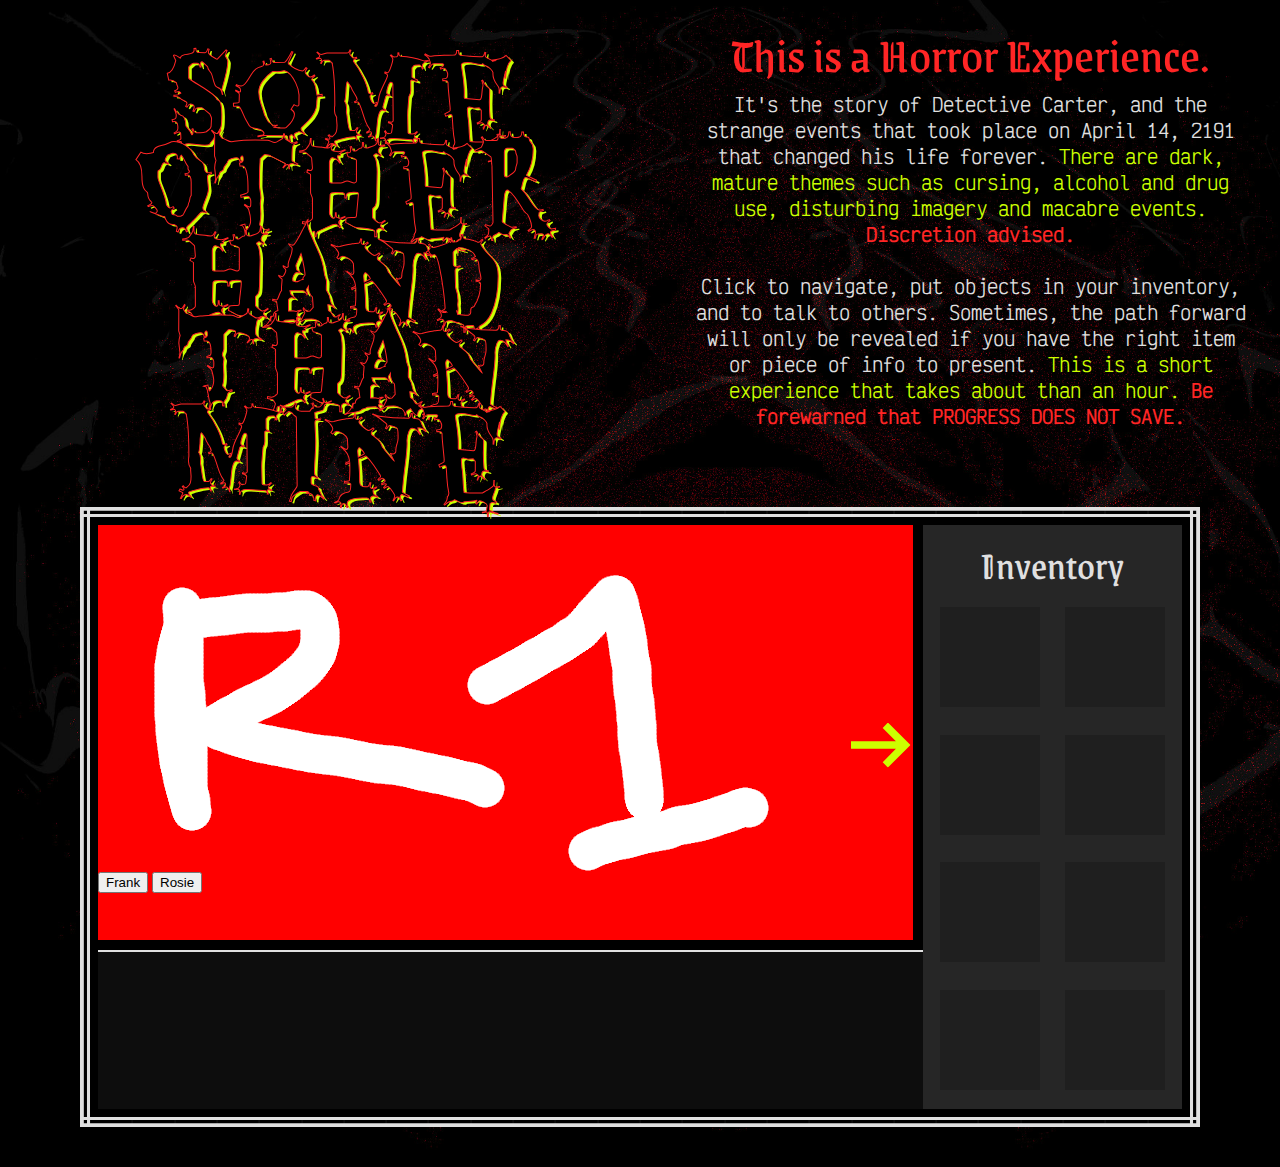
<file: index.html>
<!doctype html>

<html>
    <head>
        <meta charset="utf-8">
        <title>Some Other Hand Than Mine</title>
        <link rel="preconnect" href="https://fonts.googleapis.com">
        <link rel="preconnect" href="https://fonts.gstatic.com" crossorigin>
        <link href="https://fonts.googleapis.com/css2?family=Eater&display=swap" rel="stylesheet">
        <link href="https://fonts.googleapis.com/css2?family=Grenze+Gotisch:wght@100..900&display=swap" rel="stylesheet">
        <link href="https://fonts.googleapis.com/css2?family=Victor+Mono:ital,wght@0,100..700;1,100..700&display=swap" rel="stylesheet">
        <link rel="stylesheet" href="index.css">
    </head>

    <body>
        <div class="title-container">
            <div>
                <h1>Some Other<br>Hand<br>Than Mine</h1>
            </div>
            <div>
                <h2>This is a Horror Experience.</h2>
                <p id="instructions">It's the story of Detective Carter, and the strange events that took place on April 14, 2191 that changed his life forever. 
                    <span>There are dark, mature themes such as cursing, alcohol and drug use, disturbing imagery and macabre events. <strong>Discretion advised.</strong></span>
                    <br><br>Click to navigate, put objects in your inventory, and to talk to others. Sometimes, the path forward will only be revealed if you have the right item or piece of info to present.
                    <span>This is a short experience that takes about than an hour. <strong>Be forewarned that PROGRESS DOES NOT SAVE.</strong></span>
            </div>
        </div>
        <iframe src="\scene1.html" title="Some Other Hand Than Mine game frame"></iframe>
    </body>

</html>
</file>
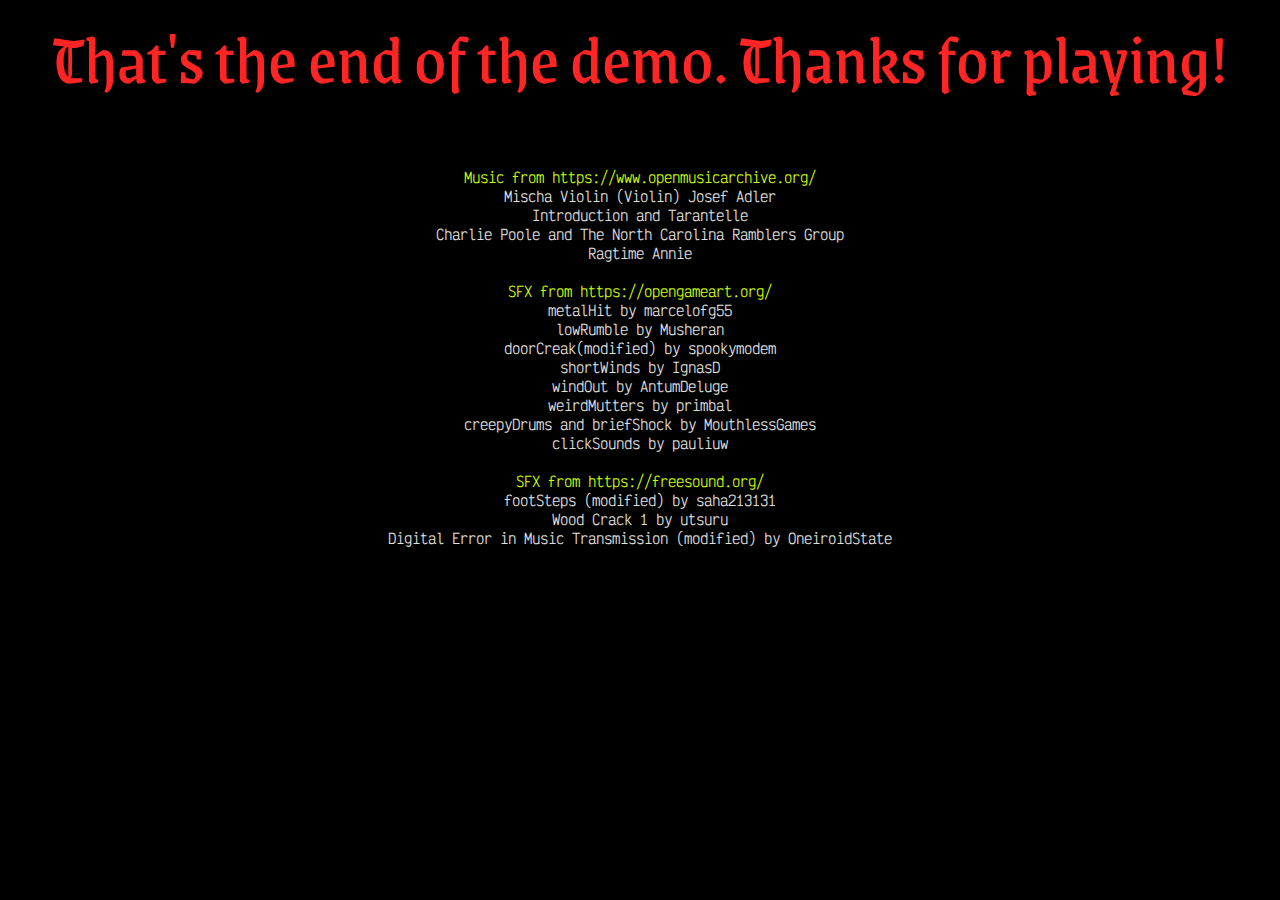
<file: outro.html>
<head>
        <link rel="preconnect" href="https://fonts.googleapis.com">
        <link rel="preconnect" href="https://fonts.gstatic.com" crossorigin>
        <link href="https://fonts.googleapis.com/css2?family=Eater&display=swap" rel="stylesheet">
        <link href="https://fonts.googleapis.com/css2?family=Grenze+Gotisch:wght@100..900&display=swap" rel="stylesheet">
        <link href="https://fonts.googleapis.com/css2?family=Special+Elite&display=swap" rel="stylesheet">
        <link href="https://fonts.googleapis.com/css2?family=Victor+Mono:ital,wght@0,100..700;1,100..700&display=swap" rel="stylesheet">
<style>
html {
  background-color: #000000;
  background-size: cover;
}

h2 {
  margin-top: 25px;
  font-family: "Grenze Gotisch", serif;
  text-align: center;
  font-size: 8vmin;
  line-height: 90%;
  font-weight: 400;
  font-style: normal;
  color: #ff2525;
}

p {
  margin: 0px;
  font-family: "Victor Mono", serif;
  font-size: 14px;
  text-align: center;
  font-weight: 400;
  font-style: normal;
  color: #e0e0e0;
}

span {
  color: #CCFF00;
}
</style>
</head><body>
<h2>That's the end of the demo. Thanks for playing!</h2><br />
<p><span>Music from https://www.openmusicarchive.org/</span><br />
Mischa Violin (Violin) Josef Adler <br />
Introduction and Tarantelle <br />

Charlie Poole and The North Carolina Ramblers Group <br />
Ragtime Annie <br /><br />

<span>SFX from https://opengameart.org/</span><br />
metalHit by marcelofg55 <br />
lowRumble by Musheran <br />
doorCreak(modified) by spookymodem <br />
shortWinds by IgnasD <br />
windOut by AntumDeluge <br />
weirdMutters by primbal <br />
creepyDrums and briefShock by MouthlessGames <br />
clickSounds by pauliuw <br /><br />

<span>SFX from https://freesound.org/</span><br />
footSteps (modified) by saha213131 <br />
Wood Crack 1 by utsuru <br />
Digital Error in Music Transmission (modified) by OneiroidState <br />
</p>
</body>
</file>
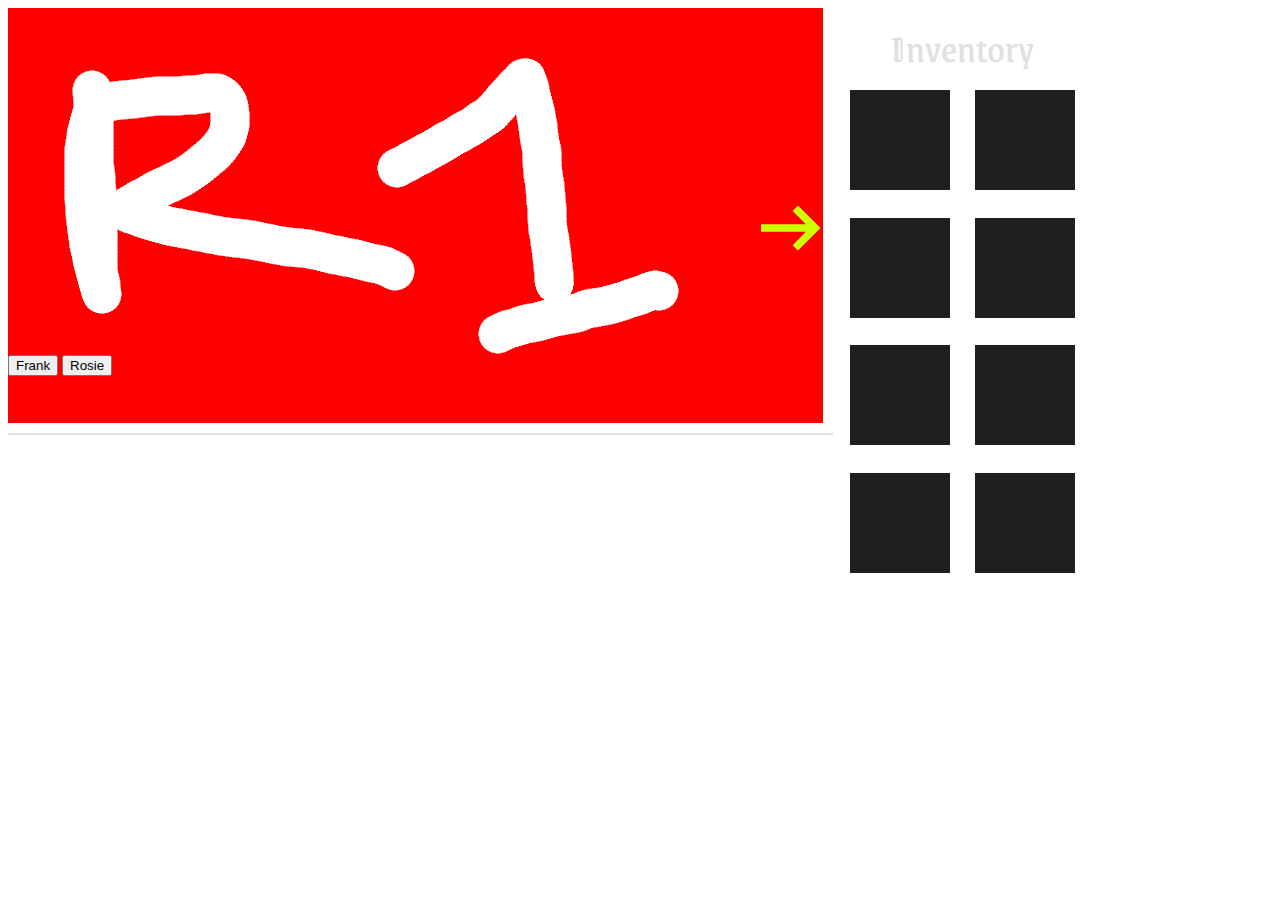
<file: scene1.html>
<!DOCTYPE html>
<html>
    <head>
        <meta charset="UTF-8">
        <meta http-equiv="X-UA-Compatible" content="IE=edge">
        <meta name="viewport" content="width=device-width, initial-scale=1.0">
        <title>Scene 1</title>
        <link rel="preconnect" href="https://fonts.googleapis.com">
        <link rel="preconnect" href="https://fonts.gstatic.com" crossorigin>
        <link href="https://fonts.googleapis.com/css2?family=Grenze+Gotisch:wght@100..900&display=swap" rel="stylesheet">
        <link href="https://fonts.googleapis.com/css2?family=Victor+Mono:ital,wght@0,100..700;1,100..700&display=swap" rel="stylesheet">
        <link rel="stylesheet" href="global.css">
        <script src="https://ajax.googleapis.com/ajax/libs/jquery/3.7.1/jquery.min.js"></script>
    </head>
<body>
    <div id="uiCont">
        <div id="playView">
            <img class="movement movementHide" id="moveUp" src="images\cursors\curNav.svg" />
            <img class="movement" id="moveRight" src="images\cursors\curNav.svg" />
            <img class="movement movementHide" id="moveDown" src="images\cursors\curNav.svg" />
            <img class="movement movementHide" id="moveLeft" src="images\cursors\curNav.svg" />
            <div id="mapMove">
            <div class="clickables">
                <button class="chars" id="frank">Frank</button>
                <button class="chars" id="rosie">Rosie</button>
                <button class="items" id="crate"><img src="test stuff\crate.png"></button>
                <button class="items" id="door"><img src="test stuff\door.png"></button>
            </div>
            </div>
        </div>
        <div id="invBox">
            <p>Inventory</p>
            <div class="invItems" id = "invOne"></div>
            <div class="invItems" id = "invTwo"></div>
            <div class="invItems" id = "invThree"></div>
            <div class="invItems" id = "invFour"></div>
            <div class="invItems" id = "invFive"></div>
            <div class="invItems" id = "invSix"></div>
            <div class="invItems" id = "invSeven"></div>
            <div class="invItems" id = "invEight"></div>
        </div>
        <div id="diaBox"></div>
        <!--keep diaButton out of diaBox;diaBox needs to be empty to load dialogue from-->
        <button id="diaButton">>>></button>
      </div>
      <script async src="/global.js"></script>
      <script async src="/scene1.js"></script>
</html>
</file>
<file: index.css>
html {
    background-image: url(images/uiTexturev2.jpg);
    background-color: #000;
    background-size: cover;
    }
    .title-container {
      display: grid;
      grid-template-columns: 52% auto;
      gap: 15px;
      padding: 30px 10px 20px;
      text-align:center;
    }
    span {
      color:#CCFF00;
    }
    h1 {
      font-family: "Eater", serif;
      font-size:13vmin;
      text-align:center;
      line-height: 75%;
      font-weight: 400;
      font-style: normal;
      color: #000;
      text-shadow: 3px 2px 0 #CCFF00;
      -webkit-text-stroke: 1px #ff2525;
      margin:0;
      padding-top:10px;
    }
    h2 {
      margin-top:25px;
      font-family: "Grenze Gotisch", serif;
      font-size:5.5vmin;
      line-height: 70%;
      text-align:center;
      font-weight: 400;
      font-style: normal;
      color: #ff2525;
      display:inline;
    }
    #instructions {
      margin:0px;
      font-family: "Victor Mono", serif;
      font-size:2.1vmin;
      text-align:center;
      font-weight: 400;
      font-style: normal;
      color: #e0e0e0;
      padding:15px;
    }
    p {
      margin:0px;
      font-family: "Victor Mono", serif;
      font-size:18px;
      text-align:center;
      font-weight: 400;
      font-style: normal;
      color: #e0e0e0;
    }
    strong {
      color:#ff2525;
    }
    iframe {
        display:block;
        background-color: #000;
        width: 1100px;
        height: 600px;
        margin:auto;
        margin-top:0;
        margin-bottom:40px;
        border: 10px solid transparent;
        border-image: url(images/uiBorder.svg) 100 round;
    }
        /* width */
::-webkit-scrollbar {
  width: 10px;
}

/* Track */
::-webkit-scrollbar-track {
  background: #000; 
}
 
/* Handle */
::-webkit-scrollbar-thumb {
  background: #222; 
}
</file>
<file: global.css>
/* styling for content containers*/
#uiCont {
    display: grid;
    grid-template-columns: 825px 259px;
    grid-template-rows: 425px 159px;
    grid-template-areas: 'view inventory' 'dialogue inventory';
    position:absolute;
}

#playView {
    background-color:rgb(58, 58, 0);
    grid-area: view;
    overflow:hidden;
    width:815px;
    height:415px;
}

.movementHide {
    display:none;
}

#moveUp {
    z-index: 99;
    width: 45px;
    position: relative;
    top: 5px;
    left: 370px;   
}

#moveRight {
    z-index: 98;
    transform: rotate(90deg);
    width: 45px;
    position: relative;
    top: 190px;
    left: 760px;   
}

#moveDown {
    z-index: 97;
    transform: rotate(180deg);
    width: 45px;
    position: relative;
    top: 350px;
    left: 265px;  
    
}

#moveLeft {
    z-index: 96;
    transform: rotate(270deg);
    width: 45px;
    position: relative;
    top: 200px;
    left: -35px;  
    
}

#invBox {
    background-color: rgba(255, 255, 255, 0.15);
    grid-area: inventory;
    display: grid;
    grid-template-columns: auto auto;
    gap: 10px;
    padding: 10px;
}

#invBox p
{
    grid-column: 1 / 3;
    font-family: "Grenze Gotisch", serif;
    font-size:40px;
    color:#e0e0e0;
    margin-top: 0px;
    margin-bottom: -10%;
    text-align: center;
}

.invItems
{
    background-color: rgb(31, 31, 31);
    width: 100px;
    height: 100px;
    text-align: center;
    margin:auto;
}

.filled
{
    background-color: rgb(17, 212, 82);
    width: 100px;
    height: 100px;
    text-align: center;
    margin:auto;
}

#diaBox {
    background-color: rgba(255, 255, 255, 0.05);
    grid-area: dialogue;
    border-top: 2px solid #e0e0e0;
    padding: 10px 20px;
    font-family: "Victor Mono", serif;
    font-size:16px;
    color:#e0e0e0;
}
/* styling for general interacting*/
#diaButton {
    position:absolute;
    left:765px;
    bottom: 15px;
    background-color: rgba(255, 255, 255, 0.05);
    border:1.5px solid #e0e0e0;
    grid-area: dialogue;
    padding: 5px 10px;
    font-family: "Victor Mono", serif;
    font-size:18px;
    color:#CCFF00;
    display:none;
}
#diaButton:hover {
    background-color: black;
    border:2px solid #CCFF00;
    color: #e0e0e0;
}
#diaButton:active
{
    background-color: #CCFF00;
    border:2px solid black;
    color:black;
}
.poi:hover {
    cursor: url('./images/cursors/curLook.svg'), auto;}
.chars:hover {
    cursor: url('./images/cursors/curTalk.svg'), auto;}
.items:hover {
    cursor: url('./images/cursors/curGrab.svg'), auto;}

/* styling for area1*/
 #mapMove {
    background-image: url("./images/quilt1.png");
    background-repeat: no-repeat;
    position:relative;
    left:0px;
    top:0px;
    margin-top:-65px;
    width:10000px;
    height:10000px;
 }

 #crate {
    position:relative;
    left: 1200px;
    top: 100px;
 }
 #door {
    position:relative;
    left: 600px;
    top: 100px;
 }
</file>
